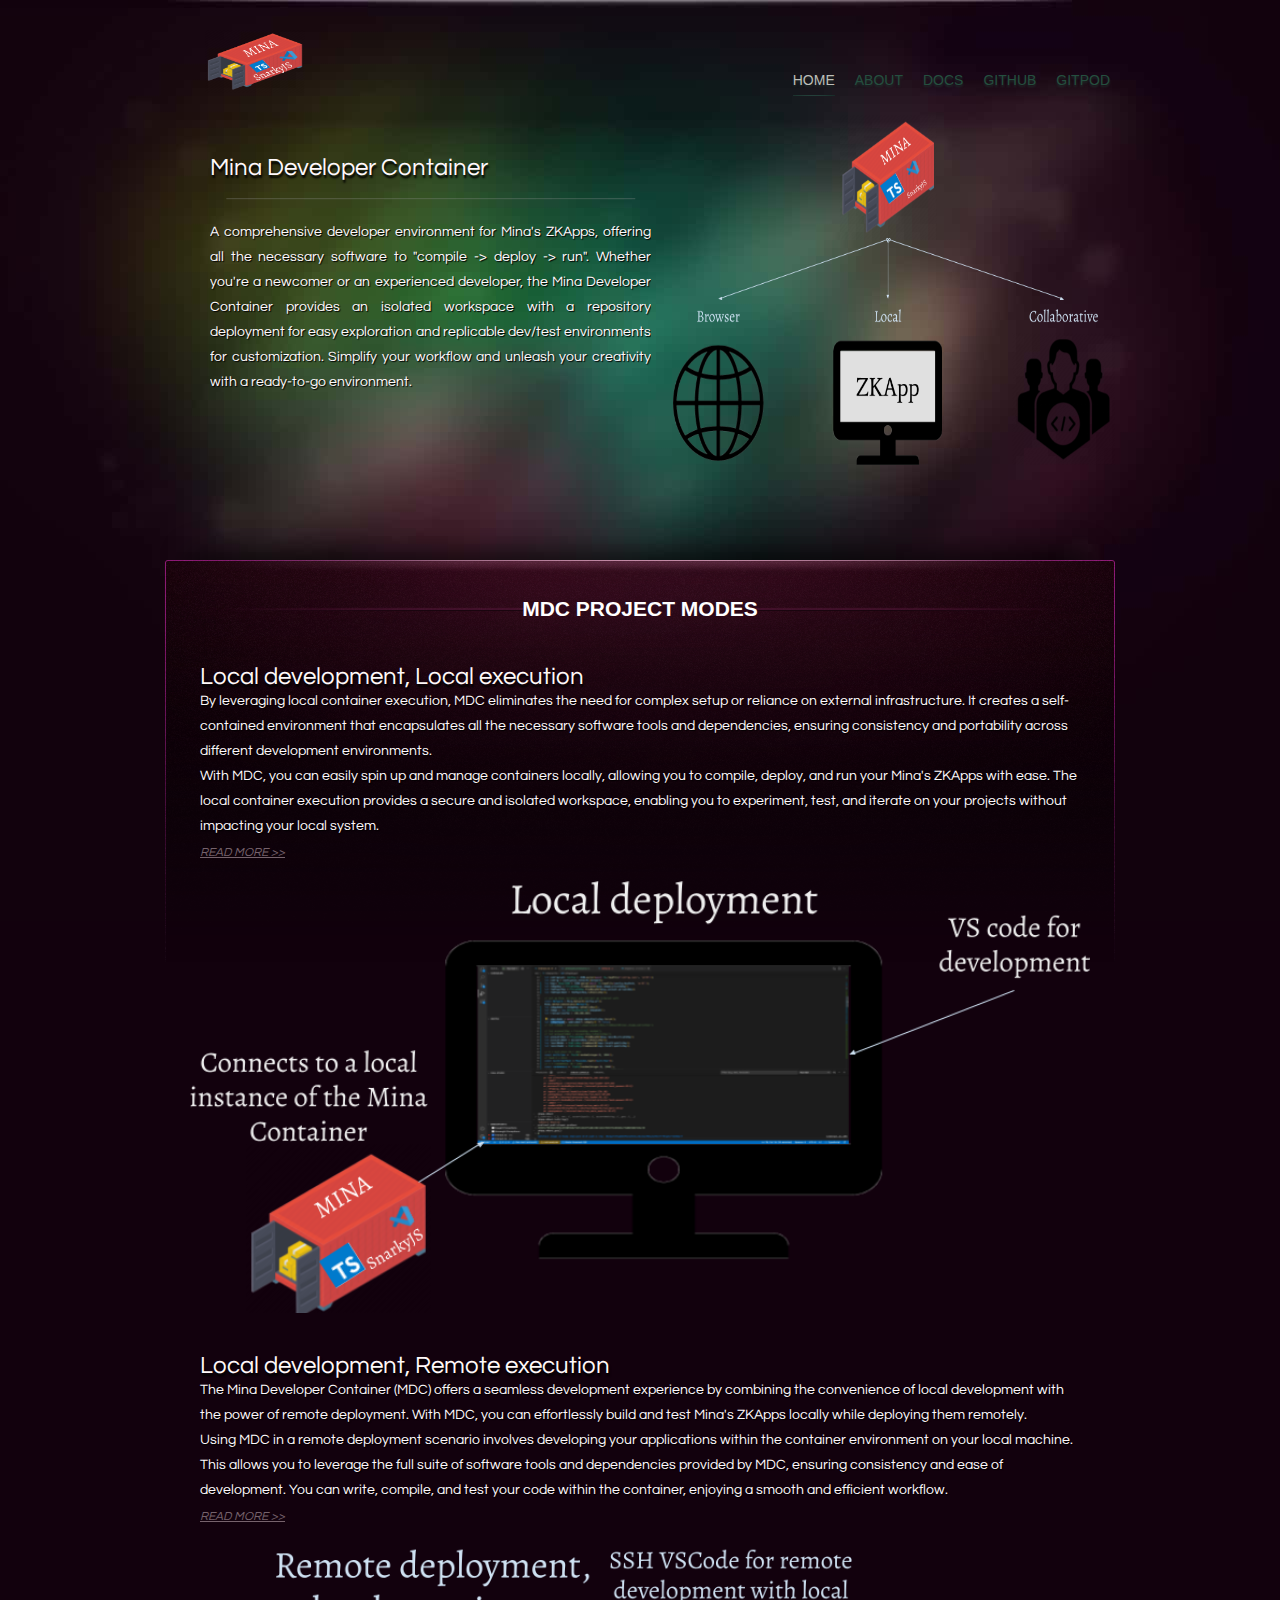
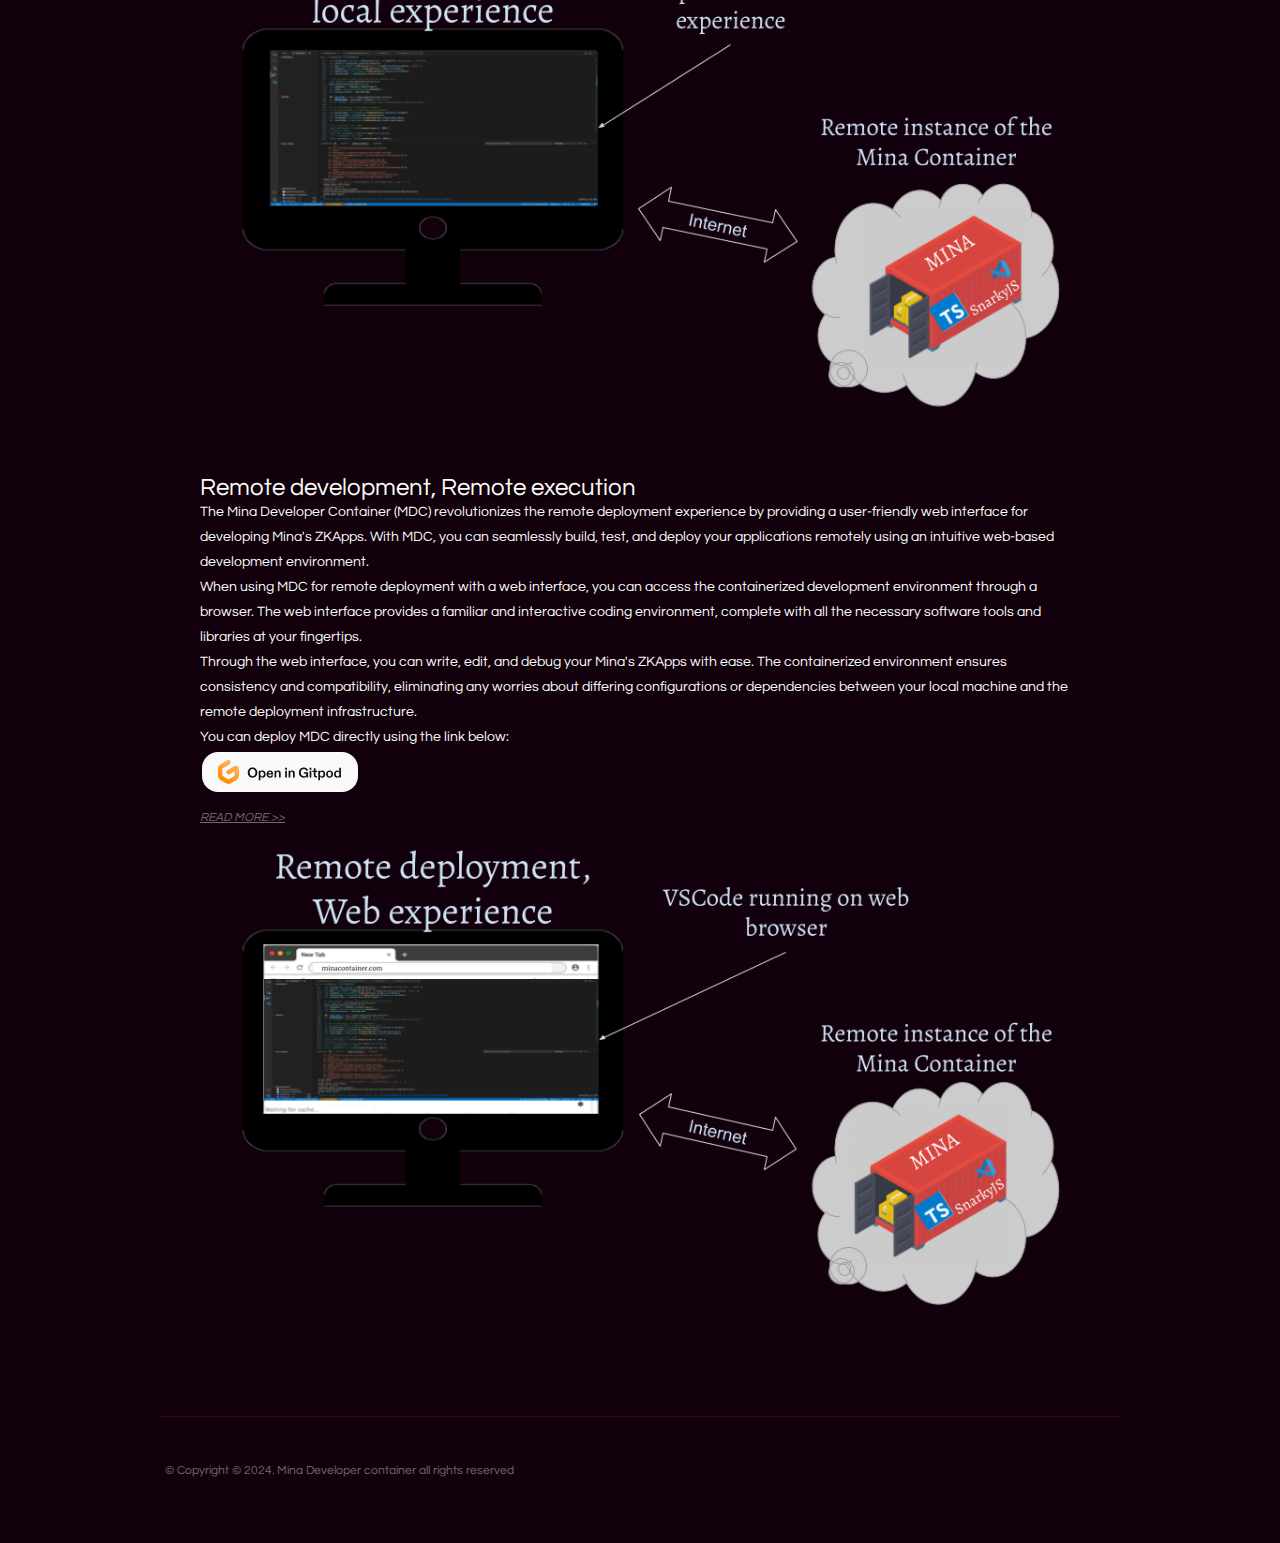
<file: index.html>
<!DOCTYPE html>
<html>
<head>
	<title>Mina Developer Container</title>
	<meta charset="utf-8">
	<link href="css/style.css" rel="stylesheet" type="text/css">
	<!--[if IE 7]>
		<link href="css/ie7.css" rel="stylesheet" type="text/css">
	<![endif]-->
</head>
<body>
	<div id="background">
		<div id="page">
			<div id="header">
				<a href="index.html"><img id="logo" src="images/Logo.png" width="100" height="63" alt=""></a>
				<ul class="navigation">
					<li>
						<a class="active" href="index.html">HOME</a>
					</li>
					<li>
						<a href="about.html">ABOUT</a>
					</li>
					<li>
						<a href="https://github.com/rhvall/MinaDevContainer/wiki">DOCS</a>
					</li>
					<li>
						<a href="https://github.com/rhvall/MinaDevContainer">GITHUB</a>
					</li>
					<li>
						<a href="https://gitpod.io/#https://github.com/rhvall/MinaDevContainer">GITPOD</a>
					</li>
				</ul>
			</div>
			<div id="body">
				<div class="featured">
					<div class="section">
						<div>
							<h2>Mina Developer Container</h2>
							<p>
								A comprehensive developer environment for Mina's ZKApps, offering all the necessary software to "compile -> deploy -> run". Whether you're a newcomer or an experienced developer, the Mina Developer Container provides an isolated workspace with a repository deployment for easy exploration and replicable dev/test environments for customization. Simplify your workflow and unleash your creativity with a ready-to-go environment.
							</p>
							<!-- <a href="index.html" class="button">TECHNOLOGY</a> <a href="index.html" class="button">QUALITY</a> </div> -->
						</div>
						<img src="images/MinaInsightsContainer.png" width="450" height="350" alt="">
					</div>
				</div>
				<div id="content">
					<div class="header">
						<h2>MDC PROJECT MODES</h2>
					</div>
					<div class="section">
						<div class="content">
							<ul>
								<li>
									<h2>Local development, Local execution</h2>
									<p>
										By leveraging local container execution, MDC eliminates the need for complex setup or reliance on external infrastructure. It creates a self-contained environment that encapsulates all the necessary software tools and dependencies, ensuring consistency and portability across different development environments.
									</p>
									<p>
										With MDC, you can easily spin up and manage containers locally, allowing you to compile, deploy, and run your Mina's ZKApps with ease. The local container execution provides a secure and isolated workspace, enabling you to experiment, test, and iterate on your projects without impacting your local system.
									</p>
									<a href="https://github.com/rhvall/MinaDevContainer/wiki/Execution#local-development-local-execution" class="more">READ MORE &gt;&gt;</a>
									<br/>
									<img src="images/LocalLocal.png" class="center">	
								</li>
								<li>
									<h2>Local development, Remote execution</h2>
									<p>
										The Mina Developer Container (MDC) offers a seamless development experience by combining the convenience of local development with the power of remote deployment. With MDC, you can effortlessly build and test Mina's ZKApps locally while deploying them remotely.
									</p>
									<p>
										Using MDC in a remote deployment scenario involves developing your applications within the container environment on your local machine. This allows you to leverage the full suite of software tools and dependencies provided by MDC, ensuring consistency and ease of development. You can write, compile, and test your code within the container, enjoying a smooth and efficient workflow.
									</p>
									<a href="https://github.com/rhvall/MinaDevContainer/wiki/Execution#local-development-remote-execution" class="more">READ MORE &gt;&gt;</a>
									<br/>
									<img src="images/RemoteLocal.png" class="center">	
								</li>
								<li>
									<h2>Remote development, Remote execution</h2>
									<p>
										The Mina Developer Container (MDC) revolutionizes the remote deployment experience by providing a user-friendly web interface for developing Mina's ZKApps. With MDC, you can seamlessly build, test, and deploy your applications remotely using an intuitive web-based development environment.
									</p>
									<p>
										When using MDC for remote deployment with a web interface, you can access the containerized development environment through a browser. The web interface provides a familiar and interactive coding environment, complete with all the necessary software tools and libraries at your fingertips.
									</p>
									<p>
										Through the web interface, you can write, edit, and debug your Mina's ZKApps with ease. The containerized environment ensures consistency and compatibility, eliminating any worries about differing configurations or dependencies between your local machine and the remote deployment infrastructure.
									</p>
									<p>
										You can deploy MDC directly using the link below:
									</p>
									<a href="https://gitpod.io/#https://github.com/rhvall/MinaDevContainer" class="more"><img src="images/open-in-gitpod.svg"></a>
									<br/>
									<a href="https://github.com/rhvall/MinaDevContainer/wiki/Execution#remote-development-remote-execution" class="more">READ MORE &gt;&gt;</a>
									<br/>
									<img src="images/RemoteWeb.png" class="center">
								</li>
							</ul>
						</div>
					</div>
				</div>
			</div>
			
			<div id="footer">
				<!-- <div>
					<p>
						Lorem ipsum dolor sit amet
					</p>
				</div> -->
				<span id="footnote"> &copy; Copyright &copy; 2024. Mina Developer container all rights reserved </span>
			</div>
		</div>
	</div>
</body>
</html>
</file>
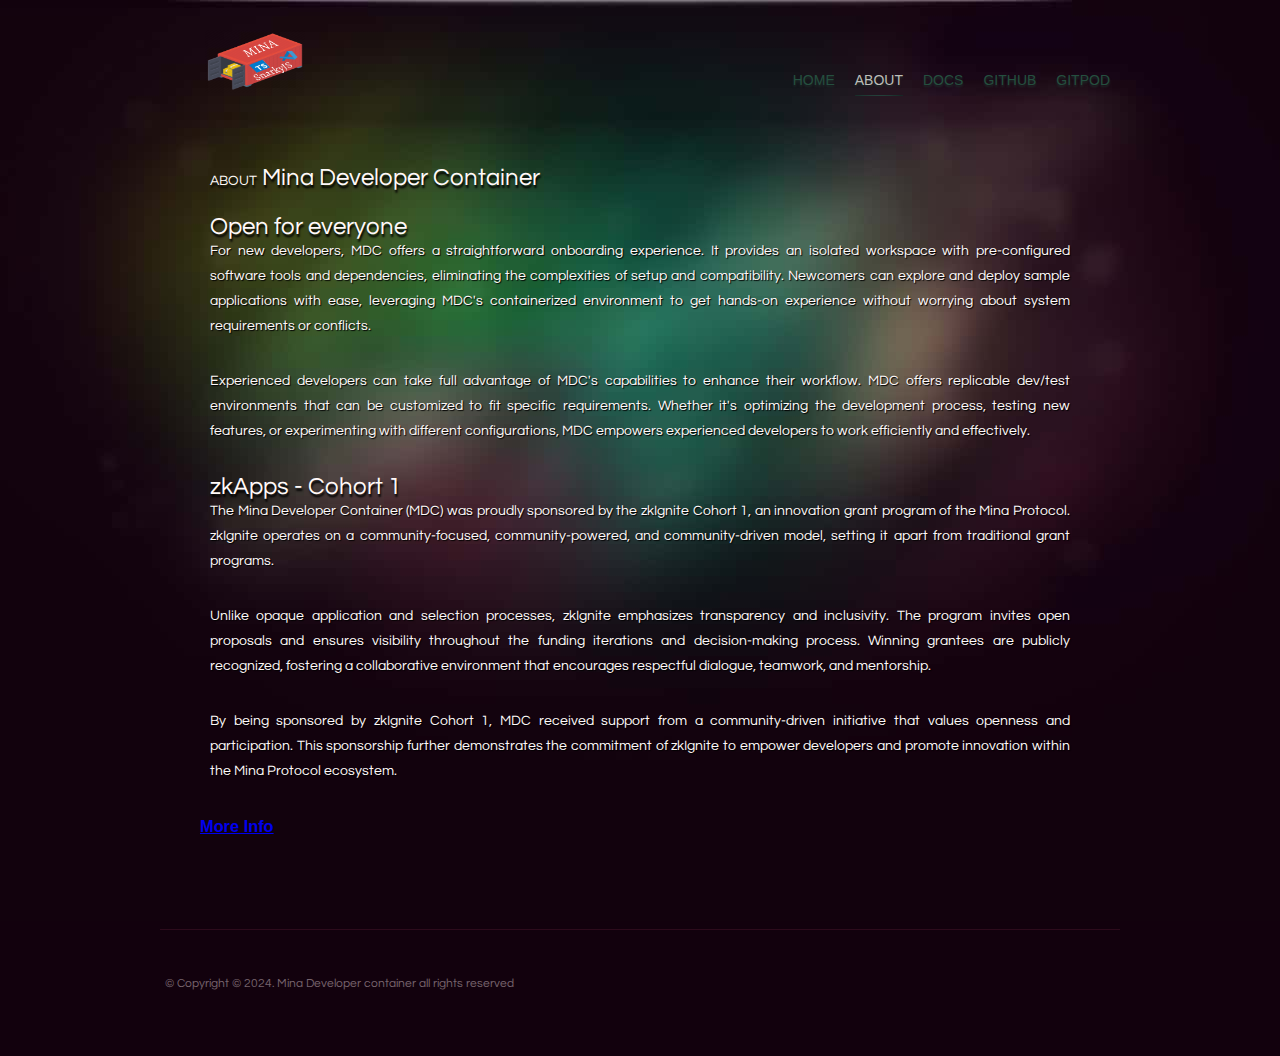
<file: about.html>
<!DOCTYPE html>
<html>
<head>
	<title>ABOUT - Mina Developer Container</title>
	<meta charset="utf-8">
	<link href="css/style.css" rel="stylesheet" type="text/css">
	<!--[if IE 7]>
		<link href="css/ie7.css" rel="stylesheet" type="text/css">
	<![endif]-->
</head>
<body>
	<div id="background">
		<div id="page">
			<div id="header">
				<a href="index.html"><img id="logo" src="images/Logo.png" width="100" height="63" alt=""></a>
				<ul class="navigation">
					<li>
						<a href="index.html">HOME</a>
					</li>
					<li>
						<a class="active" href="about.html">ABOUT</a>
					</li>
					<li>
						<a href="https://github.com/rhvall/MinaDevContainer/wiki">DOCS</a>
					</li>
					<li>
						<a href="https://github.com/rhvall/MinaDevContainer">GITHUB</a>
					</li>
					<li>
						<a href="https://gitpod.io/#https://github.com/rhvall/MinaDevContainer">GITPOD</a>
					</li>
				</ul>
			</div>
			<div id="body">
				<div class="section">
					<h2><span>ABOUT</span> Mina Developer Container</h2>
					<ul>
						<li>
							<h2>Open for everyone</h2>
							<p>
								For new developers, MDC offers a straightforward onboarding experience. It provides an isolated workspace with pre-configured software tools and dependencies, eliminating the complexities of setup and compatibility. Newcomers can explore and deploy sample applications with ease, leveraging MDC's containerized environment to get hands-on experience without worrying about system requirements or conflicts.
							</p>
							<p>
								Experienced developers can take full advantage of MDC's capabilities to enhance their workflow. MDC offers replicable dev/test environments that can be customized to fit specific requirements. Whether it's optimizing the development process, testing new features, or experimenting with different configurations, MDC empowers experienced developers to work efficiently and effectively.
							</p>
						</li>
						<li>
							<h2>zkApps - Cohort 1</h2>
							<p>
								The Mina Developer Container (MDC) was proudly sponsored by the zkIgnite Cohort 1, an innovation grant program of the Mina Protocol. zkIgnite operates on a community-focused, community-powered, and community-driven model, setting it apart from traditional grant programs.
							</p>
							<p>
								Unlike opaque application and selection processes, zkIgnite emphasizes transparency and inclusivity. The program invites open proposals and ensures visibility throughout the funding iterations and decision-making process. Winning grantees are publicly recognized, fostering a collaborative environment that encourages respectful dialogue, teamwork, and mentorship.
							</p>
							<p>
								By being sponsored by zkIgnite Cohort 1, MDC received support from a community-driven initiative that values openness and participation. This sponsorship further demonstrates the commitment of zkIgnite to empower developers and promote innovation within the Mina Protocol ecosystem.
							</p>
							<p>
								<h3><a href="https://zkignite.minaprotocol.com/zkignite/dev4dev-track-1/funded/suggestion/231">More Info</a></h3>
							</p>
						</li>
					</ul>
				</div>
				<!-- <div id="content">
					<div class="header">
						<h2><a href="index.html">PROJECT SUMMARY</a></h2>
					</div>
					<div class="section">
						<div class="sidebar">
							<ul>
								<li>
									<a href="about.html"><img src="images/Container.png" width="150" height="150" alt=""></a>
								</li>
								<li>
									<a href="about.html"><img src="images/Container.png" width="150" height="150" alt=""></a>
								</li>
							</ul>
						</div>
						<div class="content">
							<ul>
								<li>
									<h2><a href="about.html">A nice title</a></h2>
									<p>
										Lorem ipsum dolor sit amet, consectetur adipiscing elit. Proin placerat pretium turpis sit amet laoreet. Nulla tempor lectus vel arcu congue sit amet elementum nulla interdum. Suspendisse potenti. Curabitur pharetra pulvinar fermentum. Donec faucibus ornare aliquam. Morbi ipsum est, congue eget volutpat sagittis, suscipit sit amet augue. Integer ullamcorper eleifend quam quis feugiat. Donec eu nulla non lectus volutpat ornare sed a
									</p>
								</li>
								<li>
									<h2><a href="about.html">Not so nice title</a></h2>
									<p>
										Lorem ipsum dolor sit amet, consectetur adipiscing elit. Proin placerat pretium turpis sit amet laoreet. 
										Nulla tempor lectus vel arcu congue sit amet elementum nulla interdum. Suspendisse potenti. 
										Curabitur pharetra pulvinar fermentum. Donec faucibus ornare aliquam. Morbi ipsum est, congue eget volutpat sagittis, suscipit sit amet augue. 
										Integer ullamcorper eleifend quam quis feugiat. Donec eu nulla non lectus volutpat ornare sed a
									</p>
								</li>
							</ul>
						</div>
					</div>
				</div>
			</div> -->
			
			<div id="footer">
				<!-- <div>
					<p>
						Lorem ipsum dolor sit amet
					</p>
				</div> -->
				<span id="footnote"> &copy; Copyright &copy; 2024. Mina Developer container all rights reserved </span>
			</div>
		</div>
	</div>
</body>
</html>
</file>
<file: css/style.css>
/** Website template by freewebsitetemplates.com **/
body {
	margin:0;
	padding:0;
	font-family:Arial, Verdana, Helvetica, sans-serif;
	font-size:14px;
	line-height:25px;
	color:#fff;
	text-align:justify;
	background-color:#12010d;
}
@font-face {
	font-family:'QuestrialRegular';
	src:url('../fonts/questrial-regular-webfont.eot');
	src:url('../fonts/questrial-regular-webfont.eot?#iefix') format('embedded-opentype'),
	url('../fonts/questrial-regular-webfont.woff') format('woff'),
	url('../fonts/questrial-regular-webfont.ttf') format('truetype'),
	url('../fonts/questrial-regular-webfont.svg#QuestrialRegular') format('svg');
	font-weight:normal;
	font-style:normal;
}
.center {
	display: block;
	margin-left: auto;
	margin-right: auto;
	width: 100%;
}
#background {
	background:url("../images/bg-body.jpg");
	background-repeat:no-repeat;
	background-position:top center;
	margin:0;
	padding:0;
}
#background #page {
	width:960px;
	margin:0 auto;
}
#background #page #header {
	width:960px;
	margin:0 auto;
	height:115px;
}
#background #page #header img#logo {
	margin:30px 0 0 45px;
	border:0;
}
#background #page #header ul.navigation {
	list-style-type:none;
	margin:50px 0 0 0;
	padding:0;
	height:60px;
	float:right;
	overflow:hidden;
}
#background #page #header ul.navigation li {
	float:left;
	padding:0 10px;
}
#background #page #header ul.navigation li a {
	text-decoration:none;
	display:inline-block;
	line-height:60px;
	color:#254f3f;
	text-shadow:0 2px 2px #1d2a28;
}
#background #page #header ul.navigation li a:hover {
	text-decoration:none;
	display:inline-block;
	line-height:60px;
	color:#BCBEB8;
	background:url("../images/bg-menu-selected.gif");
	background-position:center 45px;
	background-repeat:no-repeat;
}
#background #page #header ul.navigation li a.active {
	text-decoration:none;
	display:block;
	line-height:60px;
	color:#BCBEB8;
	background:url("../images/bg-menu-selected.gif");
	background-position:center 45px;
	background-repeat:no-repeat;
}
#background #page #body {
	width:960px;
	margin:0 auto;
}
#background #page #body .featured {
	width:950px;
	margin:0 auto;
	height:441px;
	overflow:hidden;
}
#background #page #body .featured .section {
	width:950px;
	margin:0 auto;
	height:415px;
	position:relative;
	overflow:visible;
	padding:0;
}
#background #page #body .featured .section img {
	border:0;
	text-decoration:none;
	position:relative;
	z-index:0;
	float: right;
}
#background #page #body .featured .section div {
	margin-left:45px;
	width:441px;
	position:absolute;
	z-index:1;
}
#background #page #body .featured .section div h2 {
	overflow:hidden;
	margin-top:40px;
	padding:0 0 20px 0;
	background:url("../images/border-header.png");
	background-repeat:no-repeat;
	background-position:bottom;
	color:#fff9fc;
}
#background #page #body .featured .section div h2 a {
	text-decoration:none;
	display:block;
	overflow:hidden;
	font-size:20px;
	font-family:'QuestrialRegular';
	font-weight:normal;
	color:#fff9fc;
	text-align:justify;
	text-shadow:0px 2px 2px #000;
}
#background #page #body .featured .section div h2 a span {
	display:block;
	font-size:35px;
	font-family:'QuestrialRegular';
	font-weight:normal;
	color:#fff9fc;
	margin-top:5px;
	text-align:justify;
	text-shadow:0px 2px 1px #000;
}
#background #page #body .featured .section div p {
	overflow:hidden;
	padding:0;
	margin-top:20px;
	font-size:14px;
	font-family:'QuestrialRegular';
	color:#fff9fc;
}
#background #page #body .featured .section div p a {
	color:#fff9fc;
	font-family:'QuestrialRegular';
	font-size:14px;
	text-shadow:0px 1px 1px #000;
}
#background #page #body .featured .section div p a:hover {
	color:#bcbeb8;
	font-family:'QuestrialRegular';
	font-size:14px;
}
#background #page #body .featured .section div a.button {
	background:url("../images/button.png") no-repeat scroll 0 -248px transparent;
	height:42px;
	width:174px;
	display:inline-block;
	margin:20px 20px 0 0;
	text-decoration:none;
	line-height:42px;
	text-align:center;
	font-size:14px;
	font-family:'QuestrialRegular';
	color:#ffffff;
	text-shadow:2px 2px 2px #000000;
}
#background #page #body .featured .section div a.button:hover {
	background:url("../images/button.png") no-repeat scroll 0 -156px transparent;
}
#background #page #body .featured p {
	padding:0 40px;
	font-size:14px;
}
#background #page #body .featured h2 {
	padding:0 40px;
	margin:30px 0 0 0;
}
#background #page #body .featured h2 a {
	text-decoration:none;
	color:#ebebeb;
	font-size:21px;
}
#background #page #body .featured h2 a span {
	color:#ebebeb;
	font-size:14px;
	font-family:Arial;
}
#background #page #body .featured .section ul {
	list-style-type:none;
	margin:0px 0 0 325px;
	padding:0 30px;
	width:565px;
	position:absolute;
	z-index:1;
}
#background #page #body .featured .section ul li {
	margin:0;
	padding:0;
	height:150px;
}
#background #page #body .featured .section ul li h2 {
	margin:0;
	padding:20px 10px 20px 0;
	text-align:right;
}
#background #page #body .featured .section ul li h2 a {
	color:#fffdfe;
	text-shadow:0px 2px 2px #000;
	font-size:14px;
	font-weight:normal;
	font-style:normal;
}
#background #page #body .featured .section ul li h2 a:hover {
	color:#c6447b;
	text-shadow:0 1px 0 #000000;
}
#background #page #body .featured .section ul li p {
	padding:0 10px 0 10px;
	margin:0;
	color:#fffdfe;
	font-size:14px;
}
#background #page #body .featured .section h3 {
	margin:0;
	padding:0;
	position:relative;
	top:35px;
	left:40px;
	color:#fffdfe;
	text-shadow:2px 2px 1px #000000;
	font-family:'QuestrialRegular';
	font-size:18px;
	width:300px;
}
#background #page #body .featured p span {
	display:block;
}
#background #page #body #content {
	width:960px;
	background:url("../images/bg-content.png");
	background-repeat:no-repeat;
	background-position:top center;
	margin-top:-37px;
	padding-top:15px;
}
#background #page #body #content .header {
	width:950px;
	height:70px;
	line-height:70px;
	margin:0 auto;
	background:url("../images/bg-content-header5.png");
	background-repeat:no-repeat;
	background-position:center;
	margin:40px 5px 20px 5px;
	padding-top:0px;
}
#background #page #body #content .header h2 {
	width:auto;
	text-align:center;
}
#background #page #body #content .header h2 a {
	text-align:center;
	text-decoration:none;
	color:#12030a;
	text-shadow:1px 1px 1px #1e0713;
	font-size:18px;
	font-weight:normal;
	font-family:Arial;
	font-family:'QuestrialRegular';
	letter-spacing:1px;
}
#background #page #body #content .section {
	padding:0 5px;
	width:950px;
	height:auto;
	overflow:hidden;
}
#background #page #body #content .section .sidebar {
	background:url("../images/separator.png");
	background-position:298px 0;
	background-repeat:no-repeat;
	float:left;
	margin-top:-15px;
	padding-top:15px;
	width:325px;
}
#background #page #body #content .section .sidebar ul {
	list-style-type:none;
	margin:0;
	padding:0;
}
#background #page #body #content .section .sidebar ul li {
	text-align:center;
	margin:10px 0 50px 0;
}
#background #page #body #content .section .sidebar ul li img {
	border:0;
}
#background #page #body #content .section .content {
	width:900px;
	float:left;
	padding:0 25px 0 25px;
}
#background #page #body #content .section .content ul {
	list-style-type:none;
	margin:0;
	padding:0;
}
#background #page #body #content .section .content ul li {
	margin:0 0 40px 0;
}
#background #page #body #content .section .content ul li img {
	border:0;
}
#background #page #body #content .section .content ul li p {
	font-family:'QuestrialRegular';
	font-size:14px;
	color:#fff9fc;
	margin-top:0;
	margin-bottom:0;
	text-align:left;
}
#background #page #body #content .section .content ul li p a {
	font-family:'QuestrialRegular';
	font-size:14px;
	color:#fff9fc;
}
#background #page #body #content .section .content ul li p a:hover {
	font-family:'QuestrialRegular';
	font-size:14px;
	color:#fd90c0;
}
#background #page #body #content .section .content ul li h2 {
	margin:0;
	font-family:'QuestrialRegular';
}
#background #page #body #content .section .content ul li h2 a {
	color:#b43b6d;
	font-size:14px;
	font-style:Italic;
	font-family:'QuestrialRegular';
	text-decoration:none;
}
#background #page #body #content .section .content ul li h2 a:hover {
	color:#ffffff;
}
#background #page #body #content .section .content ul li a.more {
	color:#76636c;
	font-size:12px;
	font-style:Italic;
	font-family:'QuestrialRegular';
	margin-left:10px;
}
#background #page #body #content .section .content ul li a.more:hover {
	color:#e9458f;
	font-size:12px;
	font-style:Italic;
	font-family:'QuestrialRegular';
	margin-left:10px;
}
#background #page #body #content table {
	width:950px;
	padding:0;
	margin:70px auto 0;
}
#background #page #body #content table.message {
	margin:10px auto 0;
}
#background #page #body #content table td {
	padding:0 50px 20px 50px;
}
#background #page #body #content table td label span {
	color:#ebebeb;
	font-size:14px;
	float:left;
	margin-top:5px;
	font-family:'QuestrialRegular';
	text-shadow:1px 2px 1px #000000;
}
#background #page #body #content table td label input {
	color:#ebebeb;
	background:url("../images/interface.png") no-repeat scroll 0 -128px transparent;
	width:255px;
	border:0;
	padding:12px 5px;
	float:right;
}
#background #page #body #content table td label textarea {
	color:#ebebeb;
	background:url("../images/interface.png") no-repeat scroll 0 -216px transparent;
	height:184px;
	width:712px;
	border:0;
	padding:5px;
	float:right;
}
#background #page #body #content table td label input#subscribe {
	background:transparent;
	height:14px;
	width:14px;
	float:none;
	display:inline-block;
	border:0;
	padding:0;
	margin:15px 10px 0 120px;
}
#background #page #body #content table td label.subscribe {
	background:url("../images/interface1.png") no-repeat scroll 121px 1px transparent;
}
#background #page #body #content table td label.subscribe.active {
	background:url("../images/interface1.png") no-repeat scroll 121px -63px transparent;
}
#background #page #body #content table td label.agree {
	background:url("../images/interface1.png") no-repeat scroll 5px 1px transparent;
}
#background #page #body #content table td label.agree.active {
	background:url("../images/interface1.png") no-repeat scroll 5px -63px transparent;
}
#background #page #body #content table td label input#agree {
	background-color:transparent;
	height:14px;
	width:14px;
	margin-right:10px;
	float:none;
	display:inline-block;
	border:0;
	padding:0;
	margin-top:15px;
}
#background #page #body #content table td label {
	margin-right:20px;
	font-family:'QuestrialRegular';
	color:#B43B6D;
}
#background #page #body #content table td input[type="submit"] {
	background:url("../images/button.png") no-repeat scroll 0 -673px transparent;
	height:33px;
	width:145px;
	border:0;
	cursor:pointer;
	margin-left:130px;
}
#background #page #body #content table td input[type="submit"]:hover {
	background:url("../images/button.png") no-repeat scroll 0 -590px transparent;
}
#background #page #body #section {
	width:950px;
	margin:20px auto 0;
	overflow:hidden;
}
#background #page #body #section .sidebar {
	width:325px;
	float:left;
	background:url("../images/bg-sidebar.jpg");
	background-repeat:no-repeat;
	background-position:top;
	min-height:608px;
	background-color:#12020D;
}
#background #page #body #section .sidebar h1 {
	color:#0d030b;
	font-family:'QuestrialRegular';
	font-size:18px;
	font-weight:normal;
	text-align:center;
	text-decoration:none;
	text-shadow:2px 1px 1px #601d3c;
	margin-bottom:0;
	letter-spacing:1px;
}
#background #page #body #section .sidebar ul {
	list-style-type:none;
	margin:0;
	padding:0;
	width:322px;
}
#background #page #body #section .sidebar ul li {
	padding:15px 0 0 20px;
	line-height:30px;
	width:307px;
	background:url("../images/bg-sidebar-shadow.png") no-repeat scroll center top transparent;
}
#background #page #body #section .sidebar ul li ul {
	margin-bottom:30px;
	width:290px;
}
#background #page #body #section .sidebar ul li ul li {
	background:none;
	padding:0 0 0 20px;
	line-height:25px;
	width:280px;
}
#background #page #body #section .sidebar ul li ul li a {
	background:0;
}
#background #page #body #section .sidebar ul li.active {
	background:none;
}
#background #page #body #section .sidebar ul li a {
	text-decoration:none;
	color:#ebebeb;
	display:inline-block;
	width:277px;
	font-family:'QuestrialRegular';
	font-size:14px;
}
#background #page #body #section .sidebar ul li a {
	text-decoration:none;
	color:#ebebeb;
	background:url("../images/button.png") no-repeat scroll 265px -520px transparent;
	height:40px;
}
#background #page #body #section .sidebar ul li a:hover {
	text-decoration:none;
	color:#ebebeb;
	background:url("../images/button.png") no-repeat scroll 265px -457px transparent;
}
#background #page #body #section .sidebar ul li.active a {
	text-decoration:none;
	color:#ebebeb;
	background:url("../images/button.png") no-repeat scroll 265px -395px transparent;
	display:inline-block;
	width:277px;
	height:auto;
}
#background #page #body #section .sidebar ul li.active a:hover {
	text-decoration:none;
	color:#ebebeb;
	background:url("../images/button.png") no-repeat scroll 265px -333px transparent;
	display:inline-block;
	width:277px;
}
#background #page #body #section .sidebar ul li.active ul li a:hover {
	background:none;
}
#background #page #body #section .sidebar ul li.active ul li a {
	background:none;
	font-family:'QuestrialRegular';
	font-size:14px;
	color:#f9f2f2;
	line-height:22px;
}
#background #page #body #section .sidebar ul li a:hover {
	text-decoration:none;
	color:#f9f2f2;
}
#background #page #body #section .content {
	width:605px;
	float:left;
	padding:0 0 0 20px;
}
#background #page #body #section .content p {
	font-family:'QuestrialRegular';
	font-size:14px;
	text-shadow:1px 1px 1px #2f1926;
	color:#ceb0c8;
	text-align:left;
	clear:both;
}
#background #page #body #section .content p a {
	font-family:'QuestrialRegular';
	font-size:14px;
	color:#ceb0c8;
}
#background #page #body #section .content p a:hover {
	color:#ffffff;
}
#background #page #body #section .content h2 {
	background:url("../images/border-header.png") repeat-x scroll bottom transparent;
	margin-top:10px;
	overflow:hidden;
	padding-bottom:20px;
	font-family:'QuestrialRegular';
	color:#BCBEB8;
	text-shadow:2px 2px 1px #000;
}
#background #page #body #section .content div.details {
	width:292px;
	width:265px;
	vertical-align:top;
	float:left;
	margin:10px 0 30px 0;
	overflow:hidden;
}
#background #page #body #section .content div.details p {
	margin:0 0 30px 0;
	text-align:left;
	font-family:'QuestrialRegular';
	font-size:14px;
	color:#f4fefd;
	line-height:22px;
	width:250px;
}
#background #page #body #section .content div.details p a {
	margin-top:0;
	text-align:left;
	font-family:'QuestrialRegular';
	font-size:14px;
	color:#f4fefd;
}
#background #page #body #section .content div.details p a:hover {
	margin-top:0;
	text-align:left;
	font-family:'QuestrialRegular';
	font-size:14px;
	color:#CEB0C8;
}
#background #page #body #section .content div.details ul {
	margin:0 0 20px 0;
	list-style-type:none;
	padding:0;
	width:225px;
}
#background #page #body #section .content div.details ul li {
	background:url("../images/bullet.jpg");
	background-position:left 10px;
	background-repeat:no-repeat;
	padding-left:20px;
	text-align:left;
	margin:0 0 20px 0;
}
#background #page #body #section .content div.details ul li a {
	color:#68b496;
	font-family:'QuestrialRegular';
	font-size:14px;
	line-height:22px;
	text-align:left;
	text-decoration:none;
	display:block;
}
#background #page #body #section .content div.details ul li a:hover {
	color:#fefdfd;
	font-family:'QuestrialRegular';
	font-size:14px;
}
#background #page #body #section .content div.details a.button {
	background:url("../images/button.png") no-repeat scroll 0 -78px transparent;
	width:123px;
	height:28px;
	color:#FFFFFF;
	float:left;
	font-size:14px;
	line-height:28px;
	margin:10px 9px 0 0;
	text-align:center;
	text-decoration:none;
}
#background #page #body #section .content div.details a.button:hover {
	background:url("../images/button.png") no-repeat scroll 0 0 transparent;
}
#background #page #body #section .content div.item {
	float:left;
	width:340px;
	margin:10px 0 30px 0;
	overflow:hidden;
}
#background #page #body #section .content div.item ul.slider {
	margin:0 auto;
	list-style-type:none;
	padding:0;
	overflow:hidden;
	width:160px;
}
#background #page #body #section .content div.item ul.slider li {
	background:0;
	width:auto;
	float:left;
	margin:0;
	padding:0 5px;
}
#background #page #body #section .content div.item.slider li a {
	text-decoration:none;
}
#background #page #body #section .content div.item ul.slider li a img {
	border:0;
}
#background #page #body #section .content div.item img {
	border:0;
}
#background #page #body .section {
	padding:20px 40px;
}
#background #page #body .section h2 span {
	font-family:'QuestrialRegular';
	color:#fff9f9;
	font-size:14px;
	text-shadow:1px 3px 2px #000000;
	font-weight:normal;
}
#background #page #body .section h2 {
	font-family:'QuestrialRegular';
	font-size:24px;
	color:#D9B6C4;
	text-shadow:1px 3px 2px #000000;
	font-weight:normal;
}
#background #page #body .section ul {
	list-style-type:none;
	margin:0;
	padding:0;
}
#background #page #body .section ul li p {
	font-size:14px;
	font-family:'QuestrialRegular';
	color:#fff9f9;
	margin-top:0;
	text-shadow:1px 1px 1px #000000;
}
#background #page #body .section ul li p span {
	display:block;
	font-style:normal;
}
#background #page #body .section ul li p a {
	font-size:14px;
	font-family:'QuestrialRegular';
	color:#fff9f9;
}
#background #page #body .section ul li p a:hover {
	color:#fd90c0;
}
#background #page #body .section ul li h2 {
	margin:20px 0 0 0;
}
#background #page #body .section ul li h2 a {
	color:#ffffff;
	font-family:'QuestrialRegular';
	font-size:14px;
	text-decoration:none;
	text-shadow:none;
	font-style:italic;
}
#background #page #body .section p {
	padding:0 10px;
	font-size:14px;
	margin-bottom:30px;
	color:#fefdfd;
	font-family:'QuestrialRegular';
	text-shadow:1px 1px 1px #000000;
}
#background #page #body .section p a {
	color:#fefdfd;
	font-family:'QuestrialRegular';
	font-size:14px;
}
#background #page #body .section p a:hover {
	color:#fd90c0;
}
#background #page #body .section p span {
	display:block;
	font-style:italic;
}
#background #page #body .section h2 {
	padding:0 10px;
	margin:30px 0 0 0;
	color:#fff9f9;
}
#background #page #body .section h2 a {
	text-decoration:none;
	color:#fff9f9;
	font-size:21px;
	font-family:'QuestrialRegular';
	font-size:18px;
}
#background #page #body .section h2 a span {
	color:#fff9f9;
	font-size:14px;
	font-family:Arial;
}
#background #page #footer {
	width:950px;
	margin:40px auto 0;
	padding:40px 5px 60px 5px;
	border-style:solid;
	border-width:1px;
	border-color:#2d0b1c;
	border-right:none;
	border-left:none;
	border-bottom:none;
	position:relative;
}
#background #page #footer div p {
	color:#b43b6d;
	font-size:14px;
	font-family:'QuestrialRegular';
}
#background #page #footer div p a {
	color:#b43b6d;
	font-size:14px;
	font-family:'QuestrialRegular';
}
#background #page #footer div p a:hover {
	color:#fd90c0;
	font-size:14px;
	font-family:'QuestrialRegular';
}
#background #page #footer div#footnote {
	width:950px;
	text-align:center;
	padding:60px 0;
}
#background #page #footer div#footnote span {
	color:#76636c;
	font-size:12px;
	font-family:'QuestrialRegular';
}
#background #page #footer div {
	margin:0 0 60px 0;
}
#background #page #footer span#footnote {
	color:#76636c;
	font-size:12px;
	font-family:'QuestrialRegular';
}
#background #page #footer ul.connect {
	list-style-type:none;
	margin:0;
	padding:0;
	position:absolute;
	right:20px;
	bottom:60px;
}
#background #page #footer ul.connect li {
	float:left;
	margin:0 5px;
}
#background #page #footer ul.connect li a {
	text-decoration:none;
	display:block;
}
#background #page #footer ul.connect li a.facebook {
	background:url("../images/icon.png") no-repeat scroll 0 -76px transparent;
	width:25px;
	height:26px;
}
#background #page #footer ul.connect li a.facebook:hover {
	background:url("../images/icon.png") no-repeat scroll 0 0 transparent;
	width:25px;
	height:26px;
}
#background #page #footer ul.connect li a.twitter {
	background:url("../images/icon.png") no-repeat scroll 0 -380px transparent;
	width:36px;
	height:26px;
}
#background #page #footer ul.connect li a.twitter:hover {
	background:url("../images/icon.png") no-repeat scroll 0 -304px transparent;
	width:36px;
	height:26px;
}
#background #page #footer ul.connect li a.googleplus {
	background:url("../images/icon.png") no-repeat scroll 0 -228px transparent;
	width:26px;
	height:26px;
}
#background #page #footer ul.connect li a.googleplus:hover {
	background:url("../images/icon.png") no-repeat scroll 0 -152px transparent;
	width:26px;
	height:26px;
}
</file>
<file: css/ie7.css>
/** Website template by freewebsitetemplates.com **/
#background #page #header ul.navigation {
	margin:-45px 0 0 0;
}
#background #page #body #content {
	margin-top:-28px;
}
#background #page #body #content .header {
	margin:30px 5px 0 5px;
	padding-top:0px;
}
#background #page #body #content table {
	width:950px;
	padding:0;
	margin:60px auto 0;
}
#background #page #body #content table td label input#subscribe {
	margin:-17px 10px 0 120px;
}
#background #page #body #content table td label input#agree {
	margin-top:-17px;
}
#background #page #body #content table td label {
	margin-right:20px;
}
#background #page #body #content table td button {
	margin-left:130px;
	position:relative;
	top:10px;
}
#background #page #body #section .content div.details {
	margin-bottom:0px;
}
#background #page #body #section .content div.item {
	margin-bottom:0px;
}
#background #page #body #content {
	background:url("../images/bg-content.png") no-repeat scroll center top transparent;
	margin-top:-38px;
	padding-top:15px;
	width:960px;
}
#background #page #body #content .header {
	background:url("../images/bg-content-header5.png") no-repeat scroll center center transparent;
	height:70px;
	line-height:70px;
	margin:50px 5px 20px;
	padding-top:0;
	width:950px;
}
#background #page #body #section .sidebar h1 {
	color:#12030A;
	font-family:'QuestrialRegular';
	font-size:18px;
	font-weight:normal;
	text-align:center;
	text-decoration:none;
	text-shadow:1px 1px 1px #1E0713;
	margin-top:10px;
}
#background #page #body #content table {
	margin:90px auto 0;
	padding:0;
	width:950px;
}
</file>
